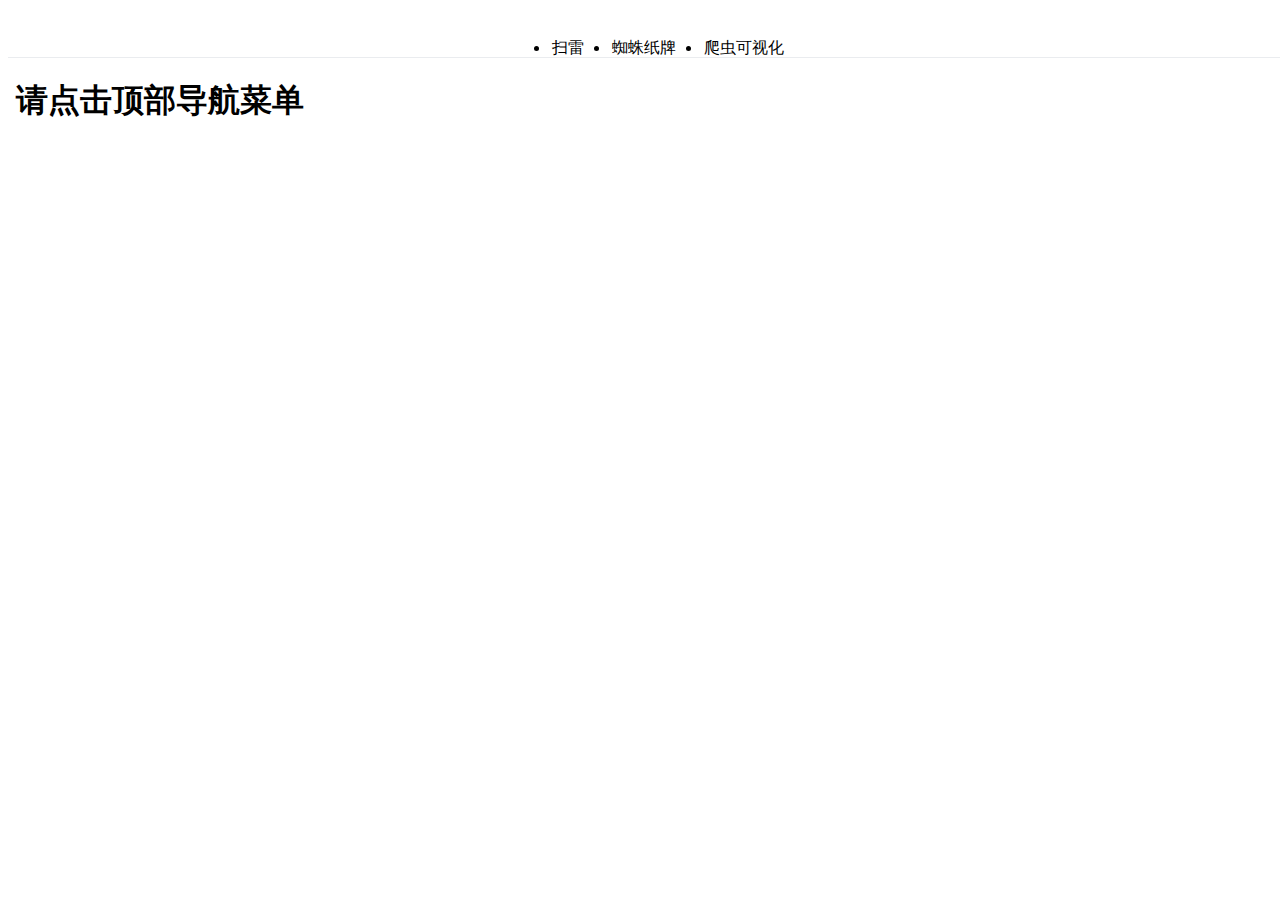
<file: docs/index.html>
<!doctype html><html lang="en"><head><meta charset="UTF-8"><meta name="viewport" content="width=device-width,user-scalable=no,initial-scale=1,maximum-scale=1,minimum-scale=1"><meta http-equiv="X-UA-Compatible" content="ie=edge"><link rel="stylesheet" href="https://meyerweb.com/eric/tools/css/reset/reset200802.css"><link rel="stylesheet" href="style/main.css"><title>个人项目</title></head><body><div id="id-container"><div class="nav"><ul><li><a href="#/mime">扫雷</a></li><li><a href="#/poker">蜘蛛纸牌</a></li><li><a href="#/node/reptile">爬虫可视化</a></li></ul></div><iframe id="id-router" src="" frameborder="0"></iframe></div><script src="common.js"></script><script src="main.js"></script></body></html>
</file>
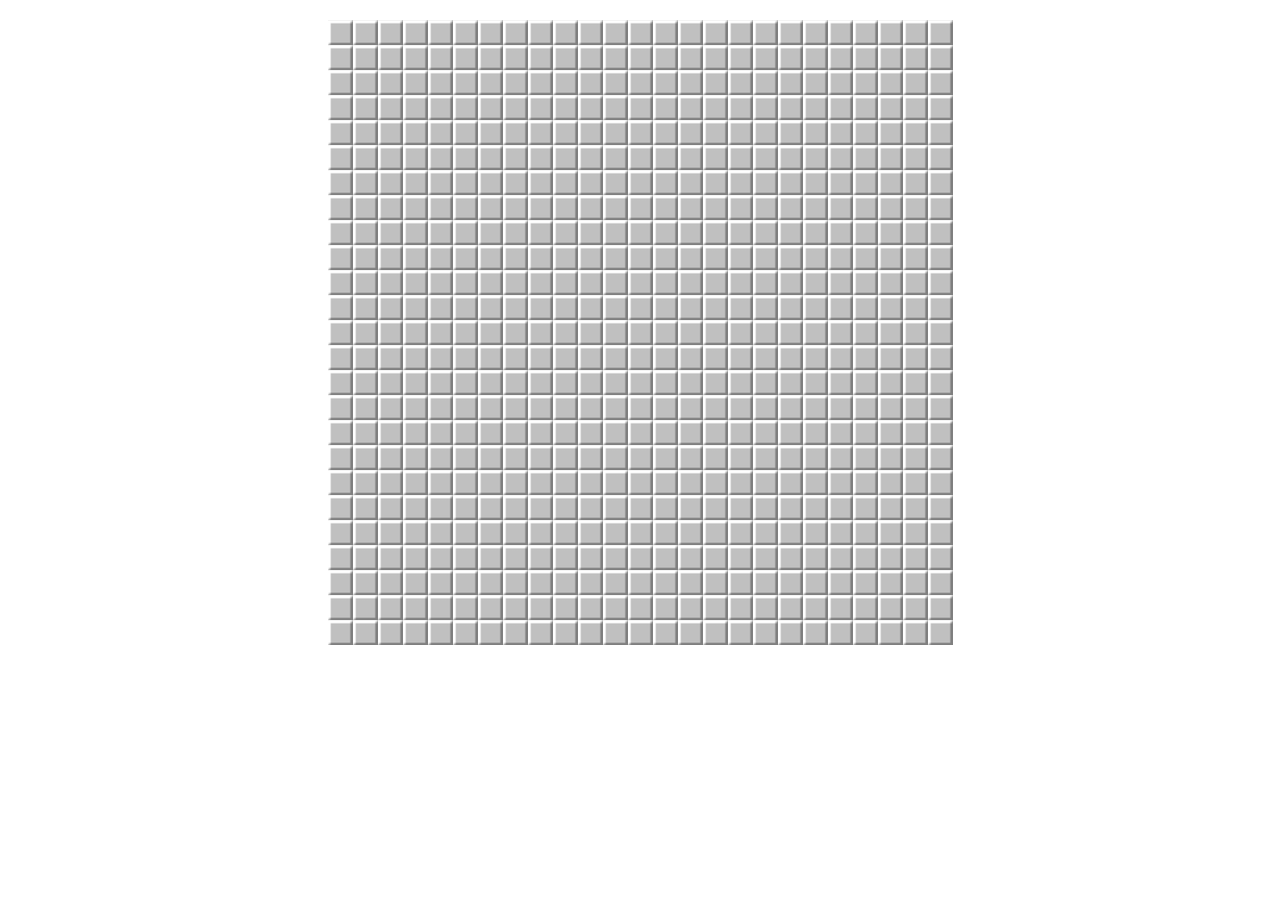
<file: docs/mine/index.html>
<!doctype html><html lang="en"><head><meta charset="UTF-8"><meta name="viewport" content="width=device-width,user-scalable=no,initial-scale=1,maximum-scale=1,minimum-scale=1"><meta http-equiv="X-UA-Compatible" content="ie=edge"><link rel="stylesheet" href="css/reset.css"><link rel="stylesheet" href="css/style.css"><title>mime</title></head><body><div class="mask"></div><div class="notice-container"><div class="notice" data-notice="fail"><h1>游戏结束</h1><img src="./static/face_fail.gif" alt="game over"> <span>是否重新开始 ?</span><div class="btns"><button class="btn-yes">是</button> <button class="btn-no">否</button></div></div><div class="notice" data-notice="success"><h1>恭喜过关</h1><img src="./static/face_normal.gif" alt="game over"> <span>是否再玩一次开始 ?</span><div class="btns"><button class="btn-yes">是</button> <button class="btn-no">否</button></div></div></div><div id="id-div-customer"></div><div id="id-div-mime"></div><script src="../common.js"></script><script src="./js/customer.js"></script><script src="./js/map.js"></script><script src="./js/main.js"></script><script>window.oncontextmenu=function(n){n.preventDefault()}</script></body></html>
</file>
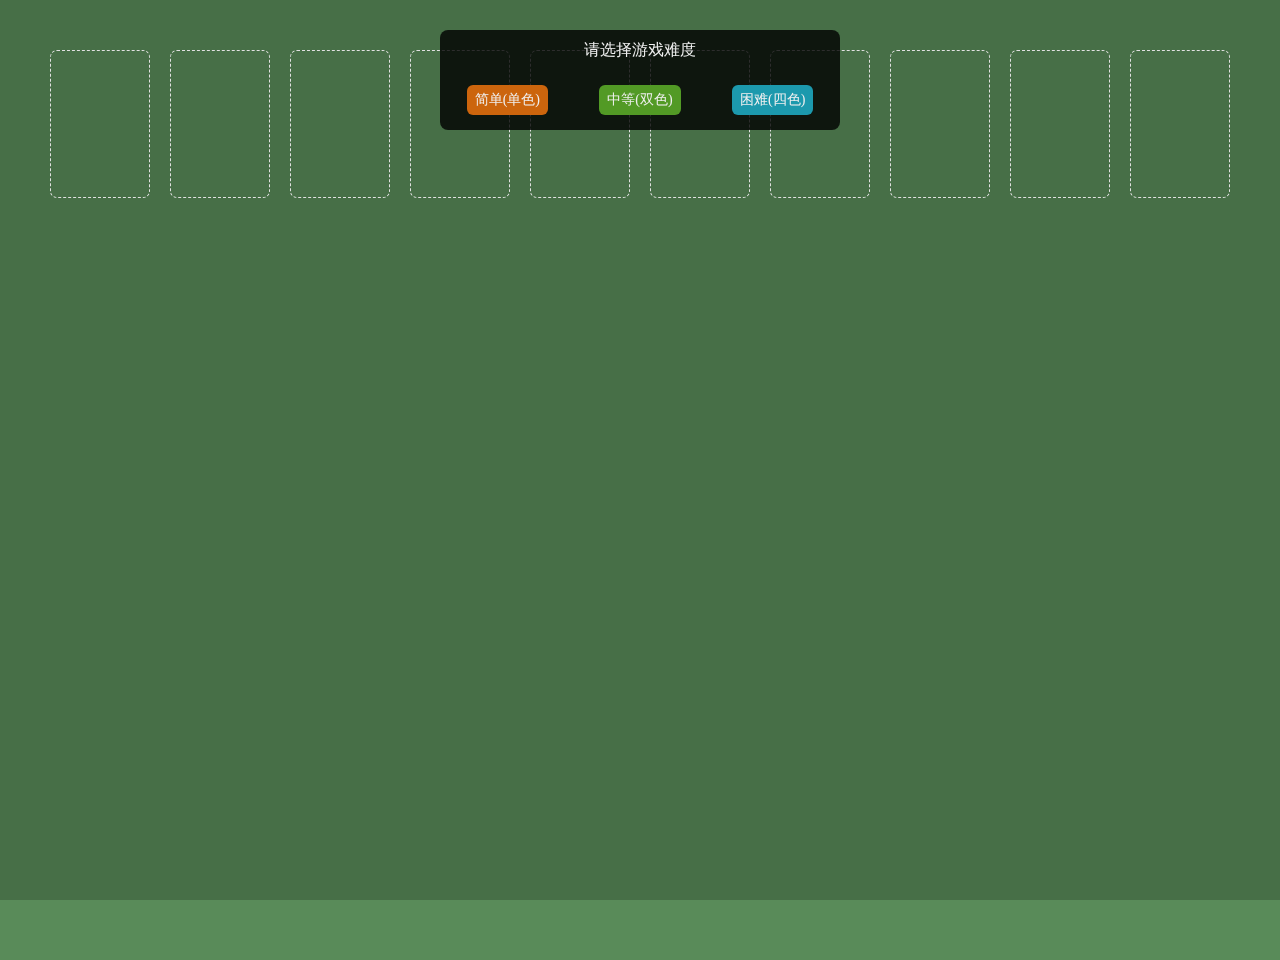
<file: docs/poker/index.html>
<!doctype html><html lang="en"><head><meta charset="UTF-8"><meta name="viewport" content="width=device-width,user-scalable=no,initial-scale=1,maximum-scale=1,minimum-scale=1"><meta http-equiv="X-UA-Compatible" content="ie=edge"><title>Document</title><link rel="stylesheet" href="./css/reset.css"><link rel="stylesheet" href="./css/style.css"></head><body><div id="id-poker-container"><div id="id-div-poker"></div><div class="poker-deck"></div><div class="poker-move-group"></div><div class="poker-done-group"></div></div><script src="../common.js"></script><script src="js/notice.js"></script><script src="js/map.js"></script><script src="js/main.js"></script></body></html>
</file>
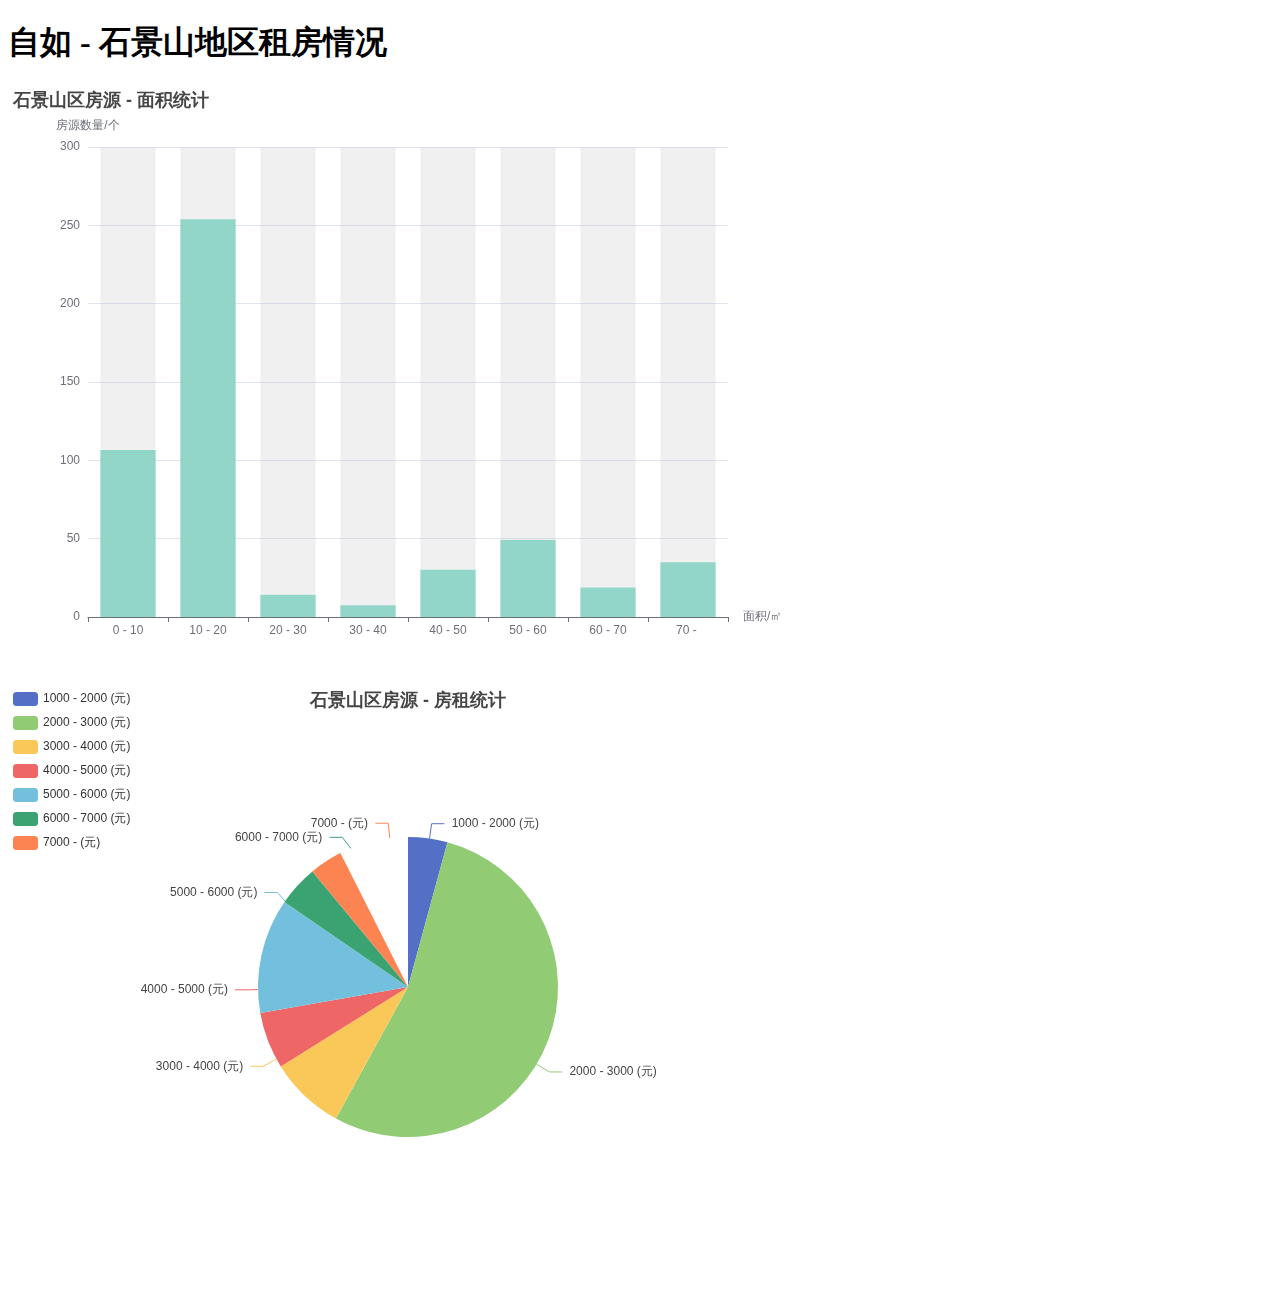
<file: docs/reptile/index.html>
<!DOCTYPE html><html lang="en"><head><meta charset="UTF-8"><meta name="viewport" content="width=device-width,user-scalable=no,initial-scale=1,maximum-scale=1,minimum-scale=1"><meta http-equiv="X-UA-Compatible" content="ie=edge"><title>Document</title></head><body><h1>自如 - 石景山地区租房情况</h1><div id="id-main" style="width:800px;height:600px"></div><div id="id-price" style="width:800px;height:600px"></div><script src="./js/echarts.min.js"></script><script src="./js/cleanData.js"></script><script src="./js/main.js"></script></body></html>
</file>
<file: docs/style/main.css>
body,html{width:100%;height:100%}#id-container{display:flex;flex-direction:column;justify-content:center;height:100%}.nav{box-sizing:border-box;height:50px;border-bottom:1px solid #eaecef;background-color:#fff}.nav ul{display:flex;justify-content:center;align-items:center;height:100%}.nav ul li{position:relative;margin-right:24px}.nav ul li:last-child{margin-right:0}a{box-sizing:border-box;padding:2px;color:#000;font-weight:500;text-decoration:none}a:hover{margin-bottom:-2px;border-bottom:2px solid #46bd87}a.active{margin-bottom:-2px;border-bottom:2px solid #46bd87}#id-router{flex:1}
</file>
<file: docs/mine/css/style.css>
body,html{height:100%}body{display:flex;justify-content:center}#id-div-mime{margin:20px auto}.row{display:flex}.cell{width:25px;height:25px;font-size:0;font-weight:700;text-align:center;line-height:30px;background:url(../static/cell.png);cursor:pointer}.cell:hover{opacity:.8}.opened{font-size:14px}.game-over{background:url(../static/red_boom.png)!important}.cell.opened[data-number]{background:url(../static/empty.png)}.cell.opened[data-number="9"]{font-size:0;background:url(../static/black_boom.png)}.cell.opened[data-number="0"]{background:url(../static/empty.png);font-size:0}.cell.marked{background:url(../static/flag.png);cursor:default}.cell.question-marked{background:url(../static/question.png);cursor:default}.mask{position:absolute;left:0;right:0;top:0;bottom:0;background-color:#000;opacity:.6;display:none}.notice{position:absolute;left:50%;right:0;top:50%;bottom:0;display:flex;flex-direction:column;justify-content:space-around;align-items:center;width:300px;height:200px;background-color:#bdbdbd;opacity:.7;border-radius:5%;transform:translate(-50%,-50%);display:none;z-index:9}.notice img{width:30px;height:30px}.notice h1{font-size:26px}.btns{width:150px;display:flex;justify-content:space-between;align-items:center;margin-bottom:5px}.btns button{cursor:pointer}
</file>
<file: docs/poker/css/style.css>
body{background-color:#598b59;user-select:none}body::before{content:"";position:fixed;left:0;top:0;bottom:0;right:0;background:#000;opacity:.2}#id-poker-container{position:relative;width:1220px;height:900px;margin:30px auto}#id-div-poker{position:absolute;left:0;right:0;top:0;bottom:0;z-index:600}.poker-place{box-sizing:border-box;position:absolute;left:20px;top:20px;width:100px;height:148px;border:1.5px dashed #e1e1e1;border-radius:7px;z-index:666}.poker-column{width:100px;position:absolute;left:20px;top:20px;bottom:190px;z-index:667}.notice{position:fixed;top:-300px;left:50%;width:400px;margin-left:-200px;font-size:16px;color:#efefef;border-radius:8px;background:rgba(0,0,0,.8);transition:top .4s ease-in-out;z-index:9999}.notice .title{line-height:24px;padding:8px 12px;text-align:justify}.notice .tool{padding:6px 0 16px}.notice .btn{font-size:14px;padding:0 8px;line-height:30px;border-radius:6px;text-align:center;min-width:60px;cursor:pointer}.notice .btn-one{background:#cc650d}.notice .btn-two{background:#529a25;margin-left:28px}.notice .btn-four{background:#1c99ad;margin-left:28px}.notice .btn-one:hover{background:#ab550c}.notice .btn-two:hover{background:#427b1e}.notice .btn-four:hover{background:#178394}.notice.notice-out{top:-300px!important}.notice-btns{display:flex;justify-content:space-around;align-items:center;padding:15px}.poker-cell{width:100px;height:38px;z-index:667}.poker-cell .img-container{width:100px;height:148px;border:1px solid #666;box-sizing:border-box;overflow:hidden;border-radius:7px}.poker-cell .img-container img{width:100%;height:100%;display:none}.poker-cell[data-is-open=no] img[data-name=back]{display:block}.poker-cell[data-is-open=yes] img[data-name=face]{display:block}.poker-cell[data-state=move]{opacity:.6}.poker-deck{position:absolute;left:20px;bottom:20px;width:100px;height:148px;z-index:668}.poker-deck .poker-cell{position:absolute;left:0;top:0}.poker-column .poker-cell.importantClass{position:relative;left:0!important;top:0!important}.poker-move-group{position:fixed;left:0;top:0;display:none;width:100px;z-index:10000}.poker-move-group .poker-cell{position:relative;left:0!important;top:0!important}.poker-done-group{position:absolute;right:20px;bottom:20px;width:100px;height:148px;z-index:668}.poker-done-group .poker-cell{position:absolute!important;left:0!important;top:0!important;z-index:999}
</file>
